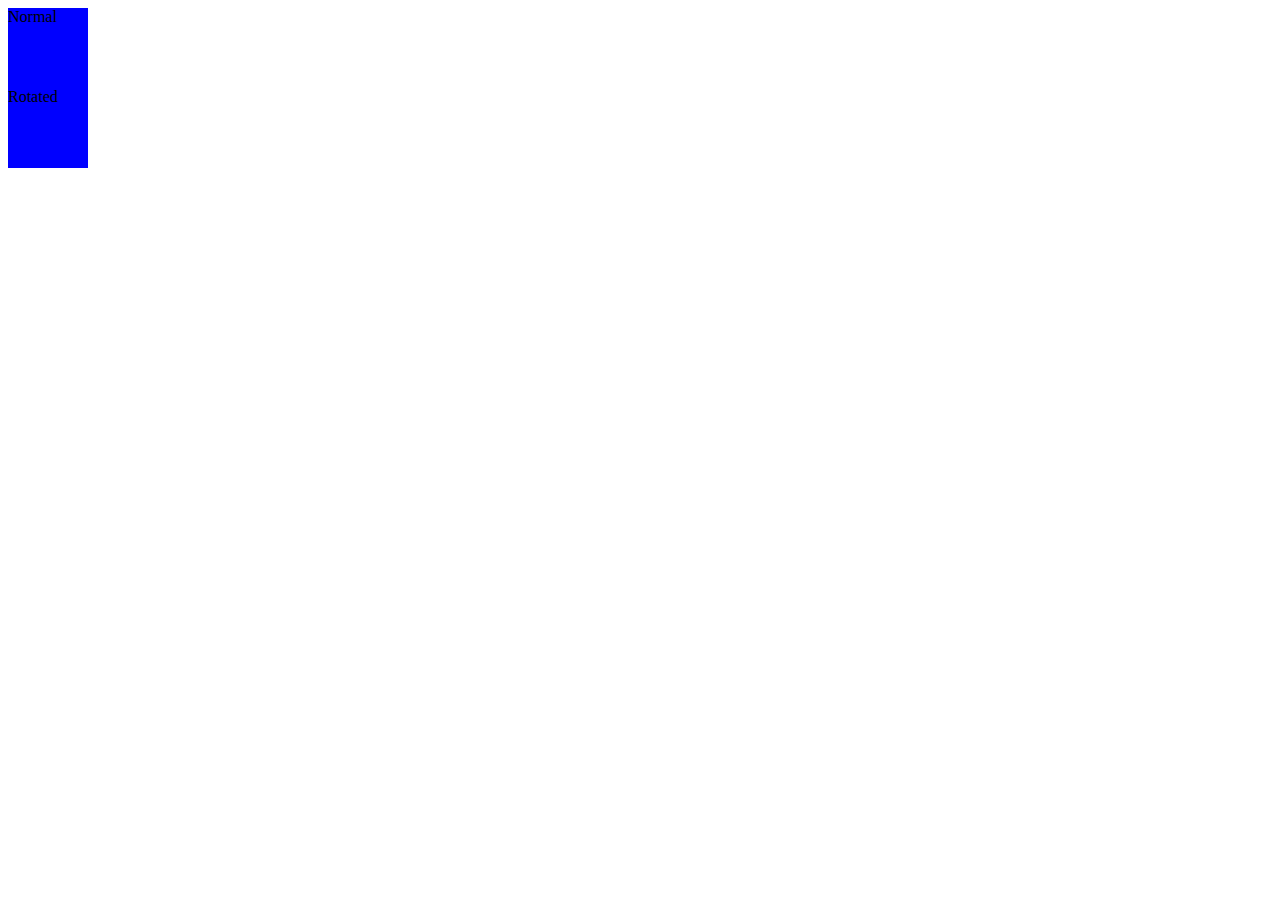
<file: normal_rotate/index.html>
<!DOCTYPE html>
<html lang="en">
<head>
    <meta charset="UTF-8">
    <meta http-equiv="X-UA-Compatible" content="IE=edge">
    <meta name="viewport" content="width=device-width, initial-scale=1.0">
    <link rel="stylesheet" href="./style.css">
    <title>Document</title>
</head>
<body>
    <div>
        <div>Normal</div>
        <div class="rotated">Rotated</div>
    </div>
</body>
</html>
</file>
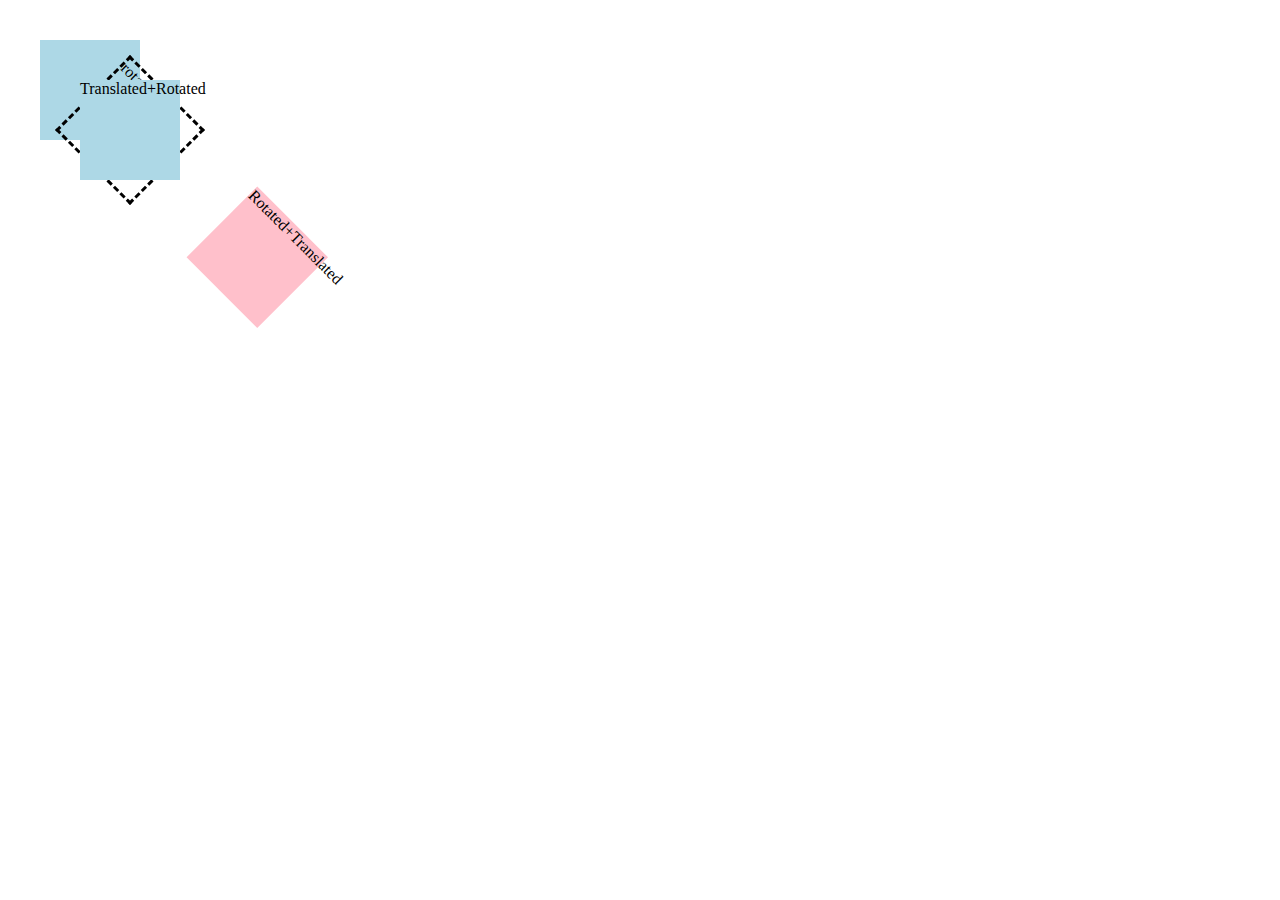
<file: rotate/index.html>
<!DOCTYPE html>
<html lang="en">
<head>
    <meta charset="UTF-8">
    <meta http-equiv="X-UA-Compatible" content="IE=edge">
    <meta name="viewport" content="width=device-width, initial-scale=1.0">
    <link rel="stylesheet" href="./style.css">
    <title>Document</title>
</head>
<body>
   <div>
       <div>Normal</div>
       <div class="rotate">rotated</div>
       <div class="rotate-translate">Rotated+Translated</div>
       <div class="translate-rotate">Translated+Rotated</div>
   </div> 
</body>
</html>
</file>
<file: normal_rotate/style.css>
div{
    width: 80px;
    height: 80px;
    background-color: blue;
}
.rotate{
 transform: rotate(45deg);
 background-color: yellow;   
}
</file>
<file: rotate/style.css>
div{
 position: absolute;
  left: 40px;
  top: 40px;
 width:100px;
 height: 100px;
 background-color: lightblue;
   
}
.rotate{
    background-color: transparent;
    outline: 3px dashed;
    transform: rotate(45deg);
}
.rotate-translate{
    background-color: pink;
    transform: rotate(45deg)translateX(180px);
}
</file>
